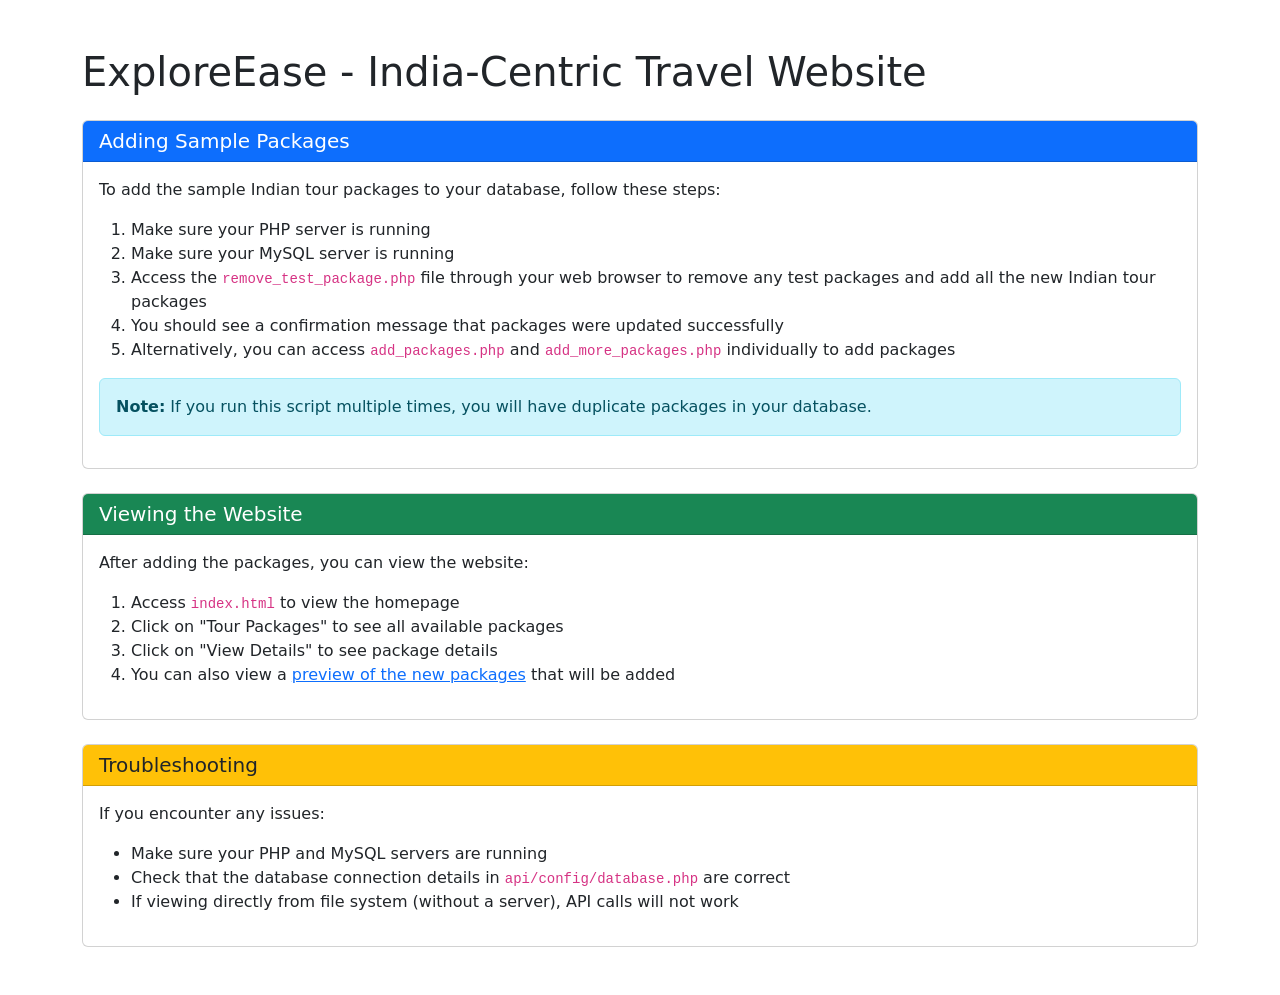
<file: instructions.html>
<!DOCTYPE html>
<html lang="en">
<head>
    <meta charset="UTF-8">
    <meta name="viewport" content="width=device-width, initial-scale=1.0">
    <title>ExploreEase - Instructions</title>
    <link href="https://cdn.jsdelivr.net/npm/bootstrap@5.3.0/dist/css/bootstrap.min.css" rel="stylesheet">
</head>
<body>
    <div class="container py-5">
        <h1 class="mb-4">ExploreEase - India-Centric Travel Website</h1>
        
        <div class="card mb-4">
            <div class="card-header bg-primary text-white">
                <h2 class="h5 mb-0">Adding Sample Packages</h2>
            </div>
            <div class="card-body">
                <p>To add the sample Indian tour packages to your database, follow these steps:</p>
                
                <ol>
                    <li>Make sure your PHP server is running</li>
                    <li>Make sure your MySQL server is running</li>
                    <li>Access the <code>remove_test_package.php</code> file through your web browser to remove any test packages and add all the new Indian tour packages</li>
                    <li>You should see a confirmation message that packages were updated successfully</li>
                    <li>Alternatively, you can access <code>add_packages.php</code> and <code>add_more_packages.php</code> individually to add packages</li>
                </ol>
                
                <div class="alert alert-info">
                    <strong>Note:</strong> If you run this script multiple times, you will have duplicate packages in your database.
                </div>
            </div>
        </div>
        
        <div class="card mb-4">
            <div class="card-header bg-success text-white">
                <h2 class="h5 mb-0">Viewing the Website</h2>
            </div>
            <div class="card-body">
                <p>After adding the packages, you can view the website:</p>
                
                <ol>
                    <li>Access <code>index.html</code> to view the homepage</li>
                    <li>Click on "Tour Packages" to see all available packages</li>
                    <li>Click on "View Details" to see package details</li>
                    <li>You can also view a <a href="preview_packages.html">preview of the new packages</a> that will be added</li>
                </ol>
            </div>
        </div>
        
        <div class="card">
            <div class="card-header bg-warning">
                <h2 class="h5 mb-0">Troubleshooting</h2>
            </div>
            <div class="card-body">
                <p>If you encounter any issues:</p>
                
                <ul>
                    <li>Make sure your PHP and MySQL servers are running</li>
                    <li>Check that the database connection details in <code>api/config/database.php</code> are correct</li>
                    <li>If viewing directly from file system (without a server), API calls will not work</li>
                </ul>
            </div>
        </div>
    </div>
</body>
</html>
</file>
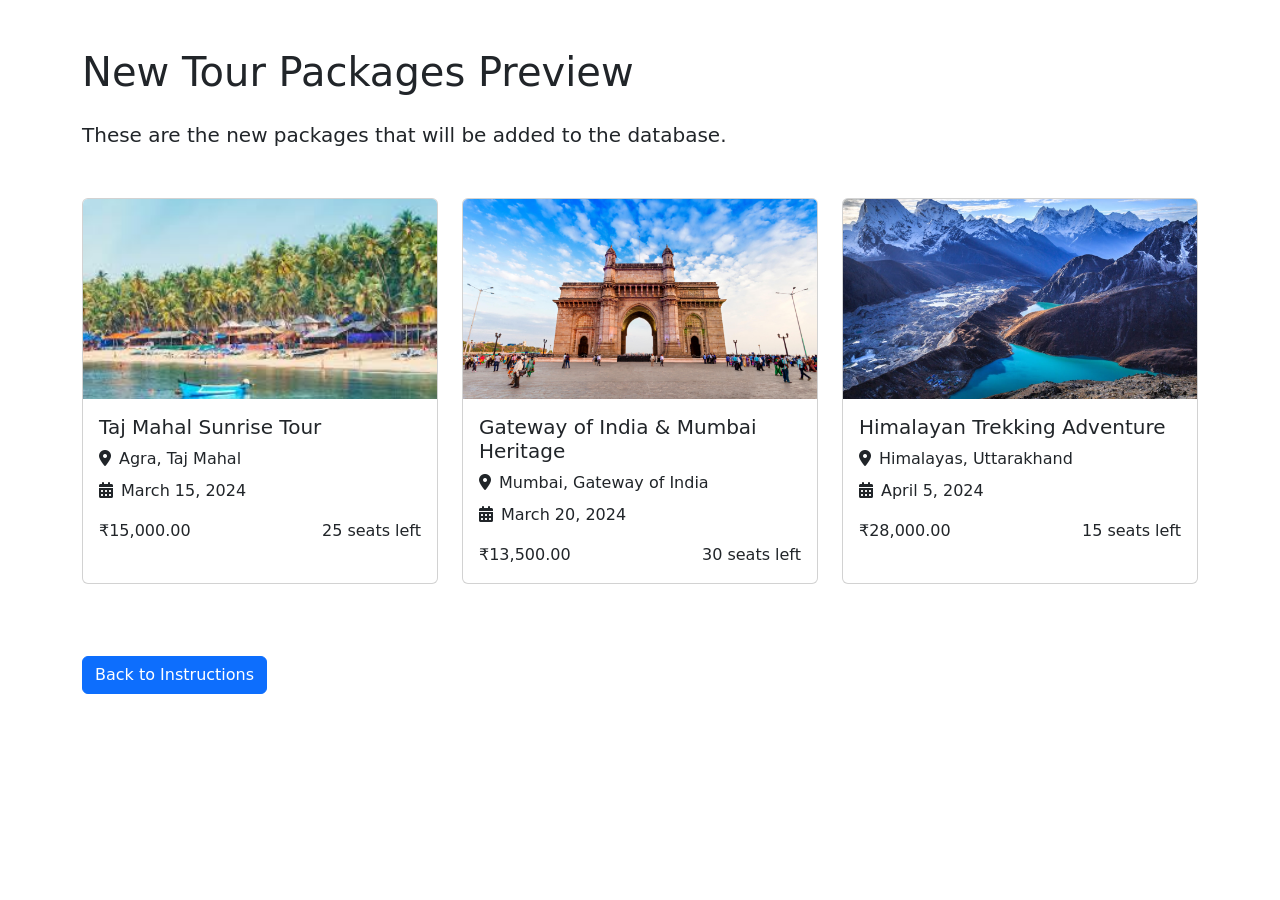
<file: preview_packages.html>
<!DOCTYPE html>
<html lang="en">
<head>
    <meta charset="UTF-8">
    <meta name="viewport" content="width=device-width, initial-scale=1.0">
    <title>New Packages Preview</title>
    <link href="https://cdn.jsdelivr.net/npm/bootstrap@5.3.0/dist/css/bootstrap.min.css" rel="stylesheet">
    <link rel="stylesheet" href="https://cdnjs.cloudflare.com/ajax/libs/font-awesome/6.0.0-beta3/css/all.min.css">
</head>
<body>
    <div class="container py-5">
        <h1 class="mb-4">New Tour Packages Preview</h1>
        <p class="lead mb-5">These are the new packages that will be added to the database.</p>
        
        <div class="row" id="packages-preview">
            <!-- Taj Mahal Package -->
            <div class="col-lg-4 col-md-6 mb-4">
                <div class="card package-card h-100">
                    <div class="card-img-top" style="height: 200px; overflow: hidden;">
                        <img src="public/images/image.png" class="img-fluid w-100 h-100" style="object-fit: cover;" alt="Taj Mahal">
                    </div>
                    <div class="card-body">
                        <h5 class="card-title">Taj Mahal Sunrise Tour</h5>
                        <p class="package-location mb-2">
                            <i class="fas fa-map-marker-alt me-2"></i>Agra, Taj Mahal
                        </p>
                        <p class="package-date mb-2">
                            <i class="fas fa-calendar-alt me-2"></i>March 15, 2024
                        </p>
                        <div class="d-flex justify-content-between align-items-center mt-3">
                            <span class="package-price">₹15,000.00</span>
                            <span class="seats-available">25 seats left</span>
                        </div>
                    </div>
                </div>
            </div>
            
            <!-- Gateway of India Package -->
            <div class="col-lg-4 col-md-6 mb-4">
                <div class="card package-card h-100">
                    <div class="card-img-top" style="height: 200px; overflow: hidden;">
                        <img src="public/images/Gateway of India.jpg" class="img-fluid w-100 h-100" style="object-fit: cover;" alt="Gateway of India">
                    </div>
                    <div class="card-body">
                        <h5 class="card-title">Gateway of India & Mumbai Heritage</h5>
                        <p class="package-location mb-2">
                            <i class="fas fa-map-marker-alt me-2"></i>Mumbai, Gateway of India
                        </p>
                        <p class="package-date mb-2">
                            <i class="fas fa-calendar-alt me-2"></i>March 20, 2024
                        </p>
                        <div class="d-flex justify-content-between align-items-center mt-3">
                            <span class="package-price">₹13,500.00</span>
                            <span class="seats-available">30 seats left</span>
                        </div>
                    </div>
                </div>
            </div>
            
            <!-- Himalayas Package -->
            <div class="col-lg-4 col-md-6 mb-4">
                <div class="card package-card h-100">
                    <div class="card-img-top" style="height: 200px; overflow: hidden;">
                        <img src="public/images/Himalayas.jpg" class="img-fluid w-100 h-100" style="object-fit: cover;" alt="Himalayas">
                    </div>
                    <div class="card-body">
                        <h5 class="card-title">Himalayan Trekking Adventure</h5>
                        <p class="package-location mb-2">
                            <i class="fas fa-map-marker-alt me-2"></i>Himalayas, Uttarakhand
                        </p>
                        <p class="package-date mb-2">
                            <i class="fas fa-calendar-alt me-2"></i>April 5, 2024
                        </p>
                        <div class="d-flex justify-content-between align-items-center mt-3">
                            <span class="package-price">₹28,000.00</span>
                            <span class="seats-available">15 seats left</span>
                        </div>
                    </div>
                </div>
            </div>
        </div>
        
        <div class="mt-5">
            <a href="instructions.html" class="btn btn-primary">Back to Instructions</a>
        </div>
    </div>
    
    <script src="https://cdn.jsdelivr.net/npm/bootstrap@5.3.0/dist/js/bootstrap.bundle.min.js"></script>
</body>
</html>
</file>
